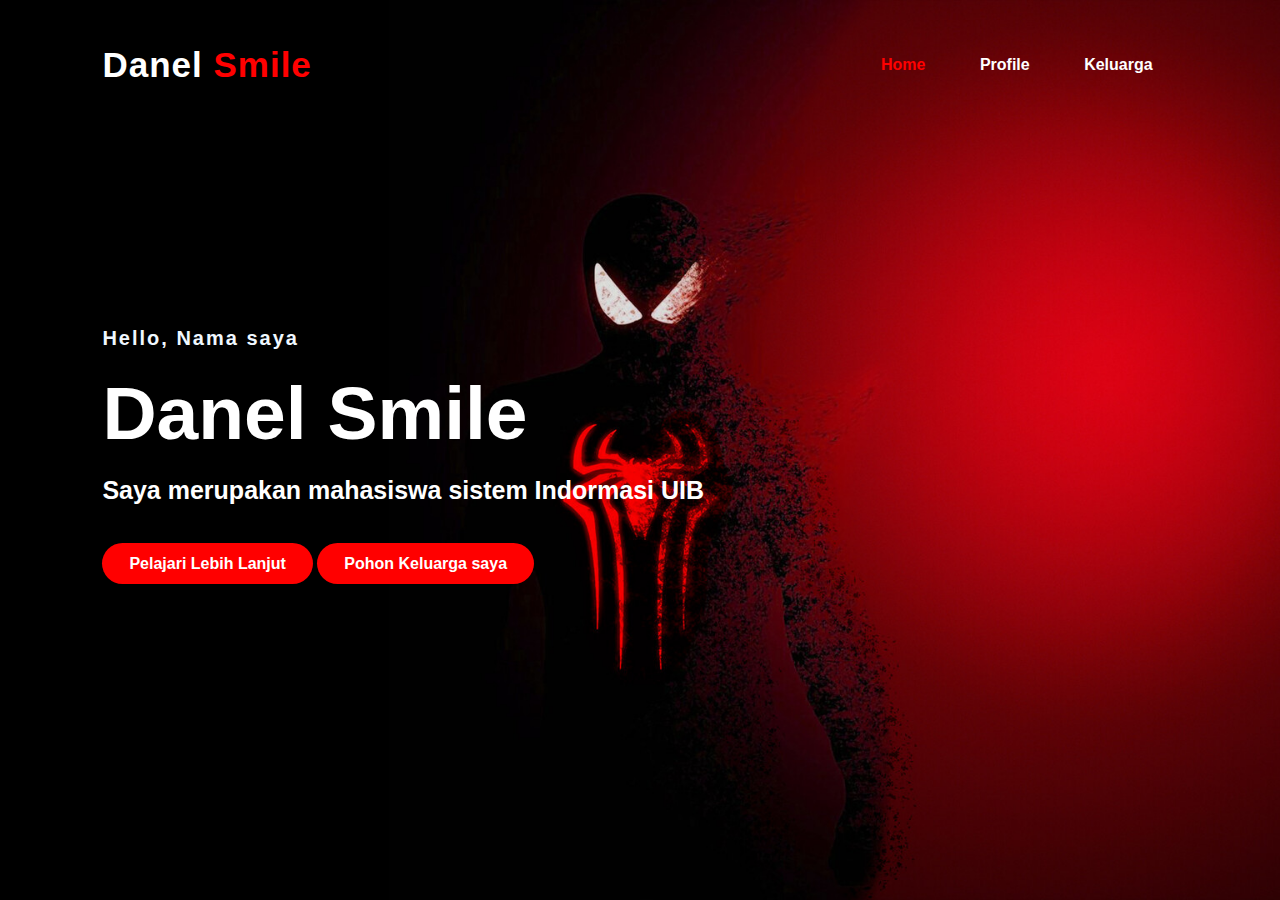
<file: index.html>
<html lang="en">
<head>
    <meta charset="UTF-8">
    <meta http-equiv="X-UA-Compatible" content="IE=edge">
    <meta name="viewport" content="width=device-width, initial-scale=1.0">
    <link rel="stylesheet" href="style.css">
    <link rel="preconnect" href="https://fonts.gstatic.com/" crossorigin>
    <link href="https://fonts.cdnfonts.com/css/josefin-sans" rel="stylesheet">
    <link rel="stylesheet" href="https://cdnjs.cloudflare.com/ajax/libs/font-awesome/6.3.0/css/all.min.css" integrity="sha512-SzlrxWUlpfuzQ+pcUCosxcglQRNAq/DZjVsC0lE40xsADsfeQoEypE+enwcOiGjk/bSuGGKHEyjSoQ1zVisanQ==" crossorigin="anonymous" referrerpolicy="no-referrer" />
    <title>Website Profile</title>

</head>
<body>
    <div class="hero">
        <nav>
            <h2 class="logo">Danel <span>Smile</span></h2>
            <ul>
                <li><a href="index.html" class="active">Home</a></li>
                <li><a href="profile.html">Profile</a></li>
                <li><a href="keluarga.html">keluarga</a></li>
            </ul>
        </nav>
        <div class="content">
            <h4>Hello, Nama saya</h4>
            <h1>Danel Smile</h1>
            <h3>Saya merupakan mahasiswa sistem Indormasi UIB</h3>
            <a href="profile.html" class="btn">Pelajari Lebih Lanjut</a>
            <a href="keluarga.html" class="btn">Pohon Keluarga saya</a>
        </div>
    </div>
</body>
</html>
</file>
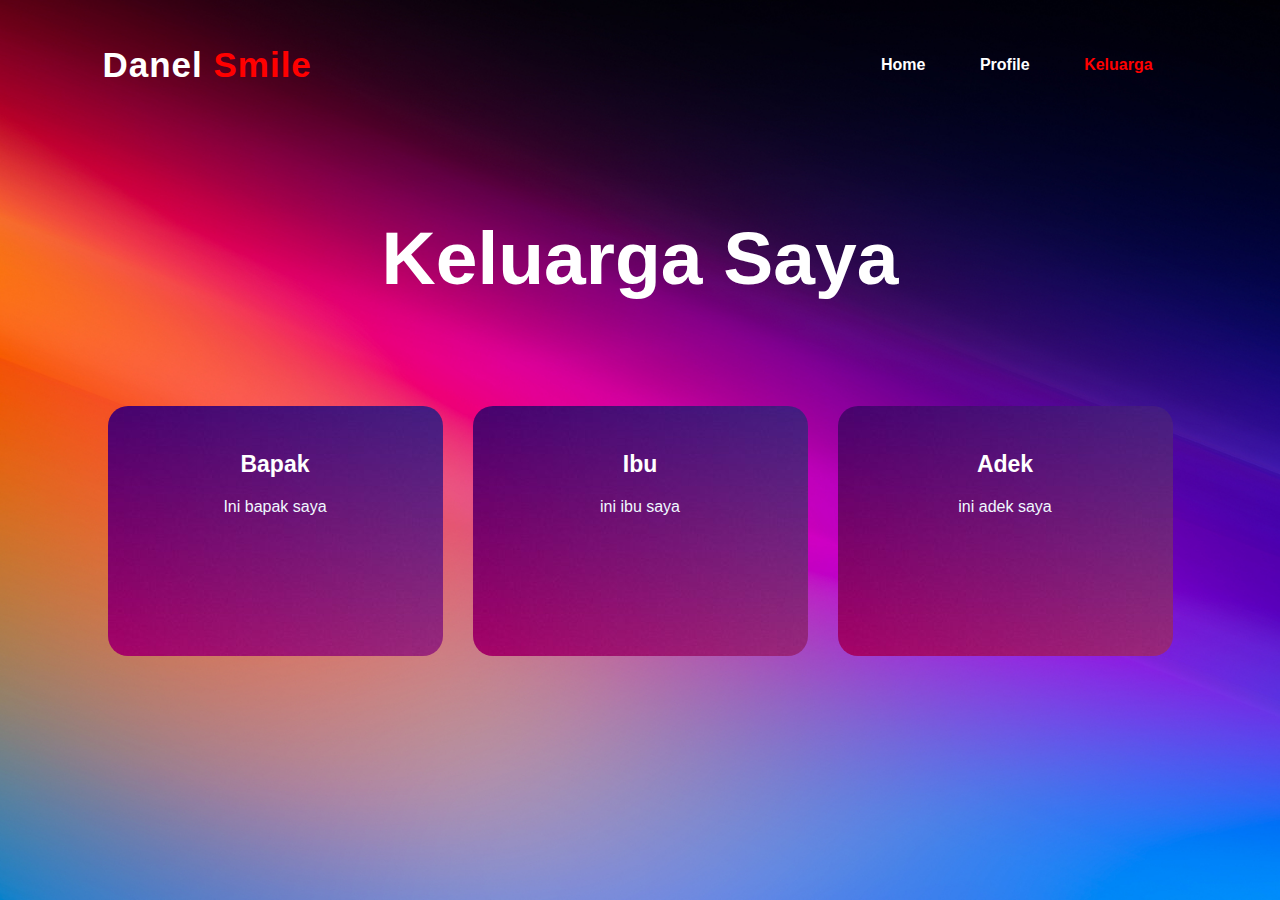
<file: keluarga.html>
<html lang="en">
<head>
    <meta charset="UTF-8">
    <meta http-equiv="X-UA-Compatible" content="IE=edge">
    <meta name="viewport" content="width=device-width, initial-scale=1.0">
    <link rel="stylesheet" href="style.css">
    <link rel="preconnect" href="https://fonts.gstatic.com/" crossorigin>
    <link href="https://fonts.cdnfonts.com/css/josefin-sans" rel="stylesheet">
    <link rel="stylesheet" href="https://cdnjs.cloudflare.com/ajax/libs/font-awesome/6.3.0/css/all.min.css" integrity="sha512-SzlrxWUlpfuzQ+pcUCosxcglQRNAq/DZjVsC0lE40xsADsfeQoEypE+enwcOiGjk/bSuGGKHEyjSoQ1zVisanQ==" crossorigin="anonymous" referrerpolicy="no-referrer" />
    <title>Website Profile</title>

</head>
<body>
    <div class="hero" style="background-image: url(img/bg-img3.jpg);">
        <nav>
            <h2 class="logo">Danel <span>Smile</span></h2>
            <ul>
                <li><a href="index.html">Home</a></li>
                <li><a href="profile.html">Profile</a></li>
                <li><a href="keluarga.html" class="active">keluarga</a></li>
            </ul>
        </nav>
        <div class="keluarga">
            <div class="title">
                <h2>Keluarga Saya</h2>
            </div>
            <div class="box">
                <div class="card">
                    <i class="fa-regular fa-user"></i>
                    <h5>Bapak</h5>
                    <div class="pra">
                        <p>Ini bapak saya</p>
                    </div>
                </div>
                <div class="card">
                    <i class="fa-regular fa-user"></i>
                    <h5>Ibu</h5>
                    <div class="pra">
                        <p>ini ibu saya</p>
                    </div>
                </div>
                <div class="card">
                    <i class="fa-regular fa-user"></i>
                    <h5>Adek</h5>
                    <div class="pra">
                        <p>ini adek saya</p>
                    </div>
                </div>
            </div>
        </div>
    </div>
</body>
</html>
</file>
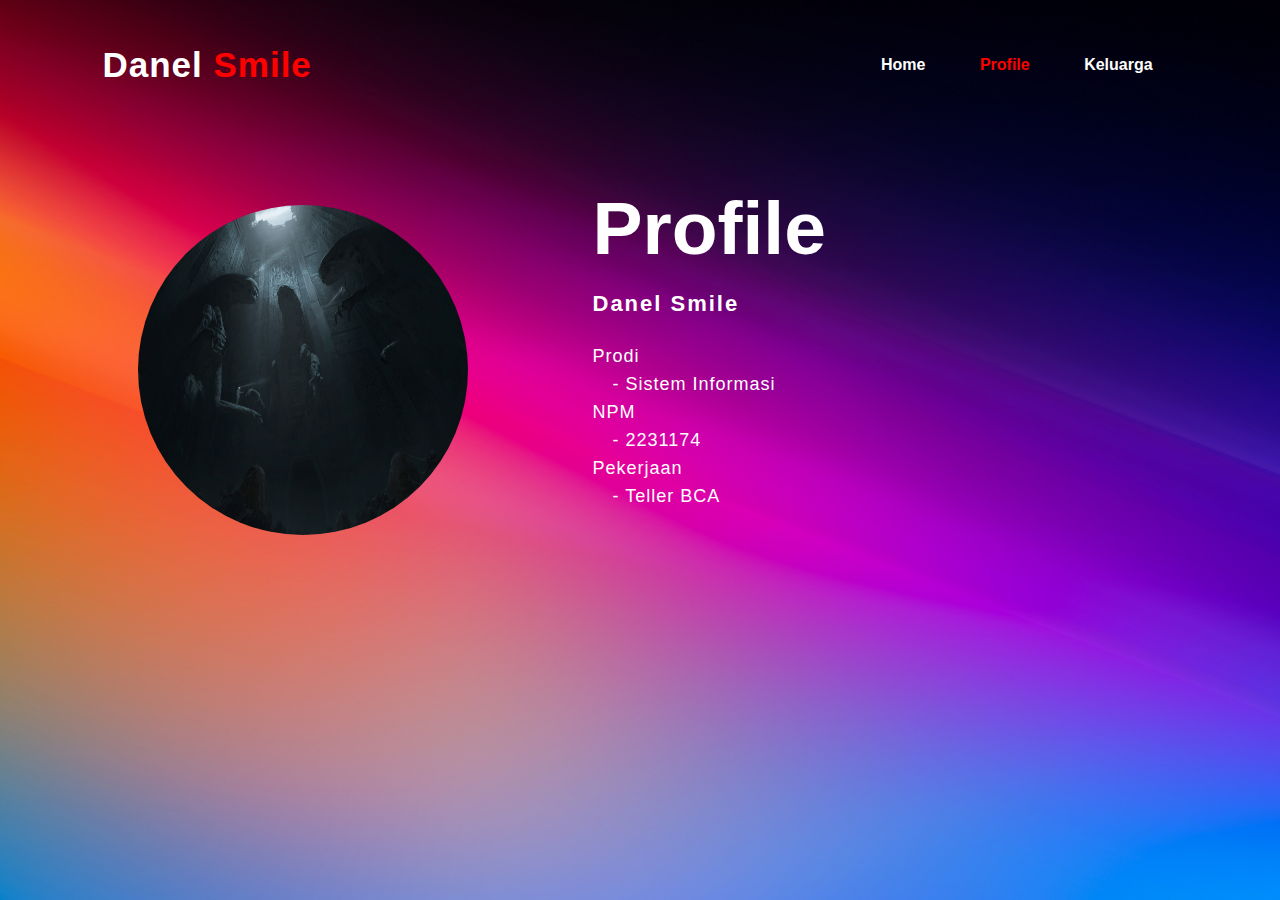
<file: profile.html>
<html lang="en">
<head>
    <meta charset="UTF-8">
    <meta http-equiv="X-UA-Compatible" content="IE=edge">
    <meta name="viewport" content="width=device-width, initial-scale=1.0">
    <link rel="stylesheet" href="style.css">
    <link rel="preconnect" href="https://fonts.gstatic.com/" crossorigin>
    <link href="https://fonts.cdnfonts.com/css/josefin-sans" rel="stylesheet">
    <link rel="stylesheet" href="https://cdnjs.cloudflare.com/ajax/libs/font-awesome/6.3.0/css/all.min.css" integrity="sha512-SzlrxWUlpfuzQ+pcUCosxcglQRNAq/DZjVsC0lE40xsADsfeQoEypE+enwcOiGjk/bSuGGKHEyjSoQ1zVisanQ==" crossorigin="anonymous" referrerpolicy="no-referrer" />
    <title>Website Profile</title>

</head>
<body>
    <div class="hero" style="background-image: url(img/bg-img3.jpg);">
        <nav>
            <h2 class="logo">Danel <span>Smile</span></h2>
            <ul>
                <li><a href="index.html">Home</a></li>
                <li><a href="profile.html" class="active">Profile</a></li>
                <li><a href="keluarga.html">keluarga</a></li>
            </ul>
        </nav>
        <section class="profile">
            <div class="main">
                <img src="img/bg-img.jpg">
                <div class="profile-text">
                    <h2>Profile</h2>
                    <h5>Danel Smile</h5>
                        <dl>
                            <dt>Prodi</dt>
                            <dd>- Sistem Informasi</dd>
                            <dt>NPM</dt>
                            <dd>- 2231174</dd>
                            <dt>Pekerjaan</dt>
                            <dd>- Teller BCA</dd>
                        </dl>
                </div>
              
            </div>
        </section>
    </div>
</body>
</html>
</file>
<file: style.css>
*{
    padding: 0;
    margin: 0;
    font-family: 'Josefin Sans', sans-serif;
    box-sizing: border-box;
}
.hero{
    height: 100vh;
    width: 100%;
    background-image: url(img/bg-img2.jpg);
    background-size: cover;
    background-position: center;
}
nav{
    display: flex;
    align-items: center;
    justify-content: space-between;
    padding-top: 45px;
    padding-left: 8%;
    padding-right: 8%;
}
.logo{
    color: white;
    font-size: 35px;
    letter-spacing: 1px;
    cursor: pointer;
}
.active{
    color: red;
}
span{
    color: red;
}
nav ul li{
    list-style-type: none;
    display: inline-block;
    padding: 10px 25px;
}
nav ul li a{
    color: white;
    text-decoration: none;
    font-weight: bold;
    text-transform: capitalize;
}
nav ul li a:hover{
    color: red;
    transition: .4s;
}
.btn{
    background-color: red;
    color: white;
    text-decoration: none;
    border: 2px solid transparent;
    font-weight: bold;
    padding: 10px 25px;
    border-radius: 30px;
    transition: transform .4s;
}
.btn:hover{
    transform: scale(1.2);
}
.content{
    position: absolute;
    top: 50%;
    left: 8%;
    transform: translateY(-50%);
}
h1{
    color: white;
    margin: 20px 0px 20px;
    font-size: 75px;
}
h3{
    color: white;
    font-size: 25px;
    margin-bottom: 50px;
}
h4{
    color: aliceblue;
    letter-spacing: 2px;
    font-size: 20px;
}
.profile{
    width: 100%;
    padding: 100px 0px;
}
.profile img{
    height: 330px;
    width: 330px;
    border-radius: 50%;
}
.profile-text{
    width: 550px;
    padding-left: auto  ;
}
.main{
    width: 1130px;
    max-width: 95%;
    margin: 0 auto; 
    display: flex;
    align-items: center;
    justify-content: space-around;
}
.profile-text h2{
    color: white;
    font-size: 75px;
    text-transform: capitalize;
    margin-bottom: 20px;
}
.profile-text h5{
    color: white;
    letter-spacing: 2px;
    font-size: 22px;
    margin-bottom: 25px;
    text-transform: capitalize;
}
.profile-text dl{
    color: white;
    letter-spacing: 1px;
    line-height: 28px;
    font-size: 18px;
    margin-bottom: 45px;
}
dd{
    padding-left: 20px;
}
.keluarga{
    width: 100%;
    padding: 100px 0px;
}
.title h2{
    color: white;
    font-size: 75px;
    width: 1130px;
    margin: 30px auto;
    text-align: center;
}
.box{
    display: flex;
    justify-content: center;
    align-items: center;
    min-height: 400px;
}
.card{
    height: 250px;
    width: 335px;
    padding: 20px 35px;
    background-image: url(img/bg-box.jpg);
    background-blend-mode: multiply;
    border-radius: 20px;
    margin: 15px;
    position: relative;
    overflow: hidden;
    text-align: center;
}
.card i{
    font-size: 50px;
    display: block;
    text-align: center;
    margin: 25px 0px;
    color: red;
}
h5{
    color: white;
    font-size: 23px;
    margin-bottom: 15px;
}
.pra p{
    color: aliceblue;
    font-size: 16px;
    line-height: 27px;
    margin-bottom: 25px;
}
</file>
